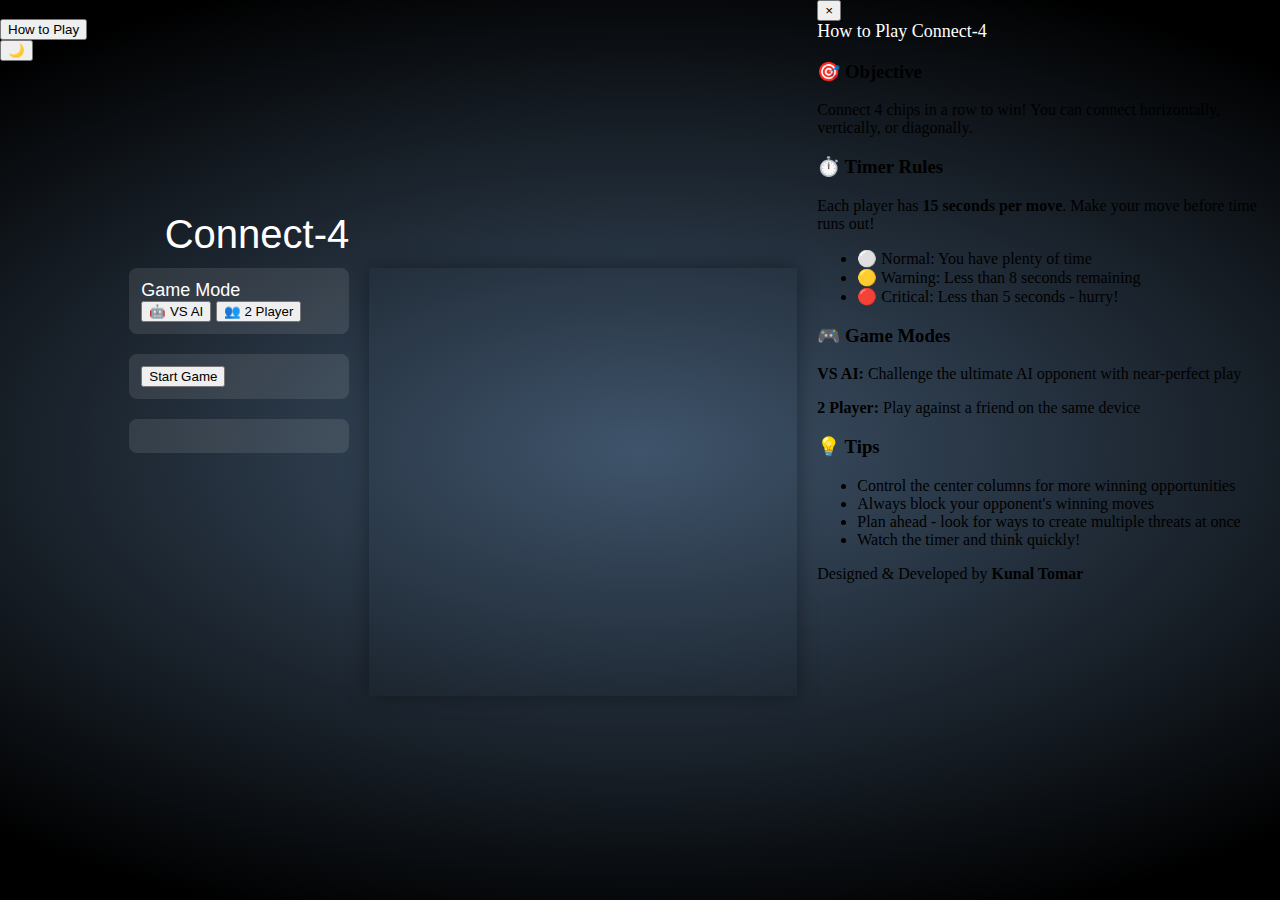
<file: index.html>
<!DOCTYPE html>
<html lang="en">
<head>
    <meta charset="UTF-8">
    <meta name="viewport" content="width=device-width, initial-scale=1.0">
    <title>Connect-4</title>
    <link href="https://fonts.googleapis.com/css2?family=Inter:wght@400;500;600;700&display=swap" rel="stylesheet">
    <link rel="stylesheet" href="Connect-4.css">
</head>
<body>
    <!-- Navigation -->
    <nav class="navbar">
        <div class="nav-brand">Connect-4</div>
        <div class="nav-actions">
            <button class="how-to-play-btn" aria-haspopup="dialog">How to Play</button>
            <button class="theme-toggle" aria-label="Toggle dark/light theme" aria-pressed="true">🌙</button>
        </div>
    </nav>
    <div class = "wrapper">
        <div class = "content">
            <div class = "sidebar">
                <h1>Connect-4</h1>
                
                <!-- Timer Panel (shown during game) -->
                <div class = "panel timer-panel" style="display: none;">
                    <div class = "timer timer-p1" id = "player-timer">
                        <div class = "timer-label">YOU</div>
                        <div class = "timer-value">0:15</div>
                    </div>
                    <div class = "timer timer-p2" id = "ai-timer">
                        <div class = "timer-label">AI</div>
                        <div class = "timer-value">0:15</div>
                    </div>
                </div>
                
                <!-- Game Setup Panel (shown before game) -->
                <div class = "panel setup-panel">
                    <h2>Game Mode</h2>
                    <div class = "mode-select">
                        <button class = "mode-btn selected" data-mode="ai">
                            <span class = "icon">🤖</span>
                            <span>VS AI</span>
                        </button>
                        <button class = "mode-btn" data-mode="2player">
                            <span class = "icon">👥</span>
                            <span>2 Player</span>
                        </button>
                    </div>
                </div>
                
                <div class = "panel start-panel">
                    <button class = "start-button"> Start Game </button>
                </div>
                
                <div class = "panel info">
                    <h2></h2>
                    <div class = "blurb"></div>
                    <div class = "outlook"></div>
                </div>
            </div>
            <div class = "board">
                <div class = "lit-columns">
                    <div></div>
                    <div></div>
                    <div></div>
                    <div></div>
                    <div></div>
                    <div></div>
                    <div></div>
                </div>
                <div class = "lit-cells"></div>
                <div class = "chips"></div>
                <div class = "click-columns">
                    <div></div>
                    <div></div>
                    <div></div>
                    <div></div>
                    <div></div>
                    <div></div>
                    <div></div>
                </div>
            </div>
        </div>
    </div>
    
    <!-- How to Play Modal -->
    <div class="modal-overlay" id="how-to-play-modal">
        <div class="modal" role="dialog" aria-labelledby="modal-title" aria-modal="true">
            <button class="modal-close" aria-label="Close dialog">&times;</button>
            <h2 id="modal-title">How to Play Connect-4</h2>
            <div class="modal-content">
                <h3>🎯 Objective</h3>
                <p>Connect 4 chips in a row to win! You can connect horizontally, vertically, or diagonally.</p>
                
                <h3>⏱️ Timer Rules</h3>
                <p>Each player has <strong>15 seconds per move</strong>. Make your move before time runs out!</p>
                <ul>
                    <li>⚪ Normal: You have plenty of time</li>
                    <li>🟡 Warning: Less than 8 seconds remaining</li>
                    <li>🔴 Critical: Less than 5 seconds - hurry!</li>
                </ul>
                
                <h3>🎮 Game Modes</h3>
                <p><strong>VS AI:</strong> Challenge the ultimate AI opponent with near-perfect play</p>
                <p><strong>2 Player:</strong> Play against a friend on the same device</p>
                
                <h3>💡 Tips</h3>
                <ul>
                    <li>Control the center columns for more winning opportunities</li>
                    <li>Always block your opponent's winning moves</li>
                    <li>Plan ahead - look for ways to create multiple threats at once</li>
                    <li>Watch the timer and think quickly!</li>
                </ul>
            </div>
        </div>
    </div>
    
    <!-- Footer -->
    <footer class="footer">
        <p>Designed & Developed by <strong>Kunal Tomar</strong></p>
    </footer>
    
    <script src="https://ajax.googleapis.com/ajax/libs/jquery/3.1.1/jquery.min.js"></script>
    <script src="index.js"></script>
</body>
</html>
</file>
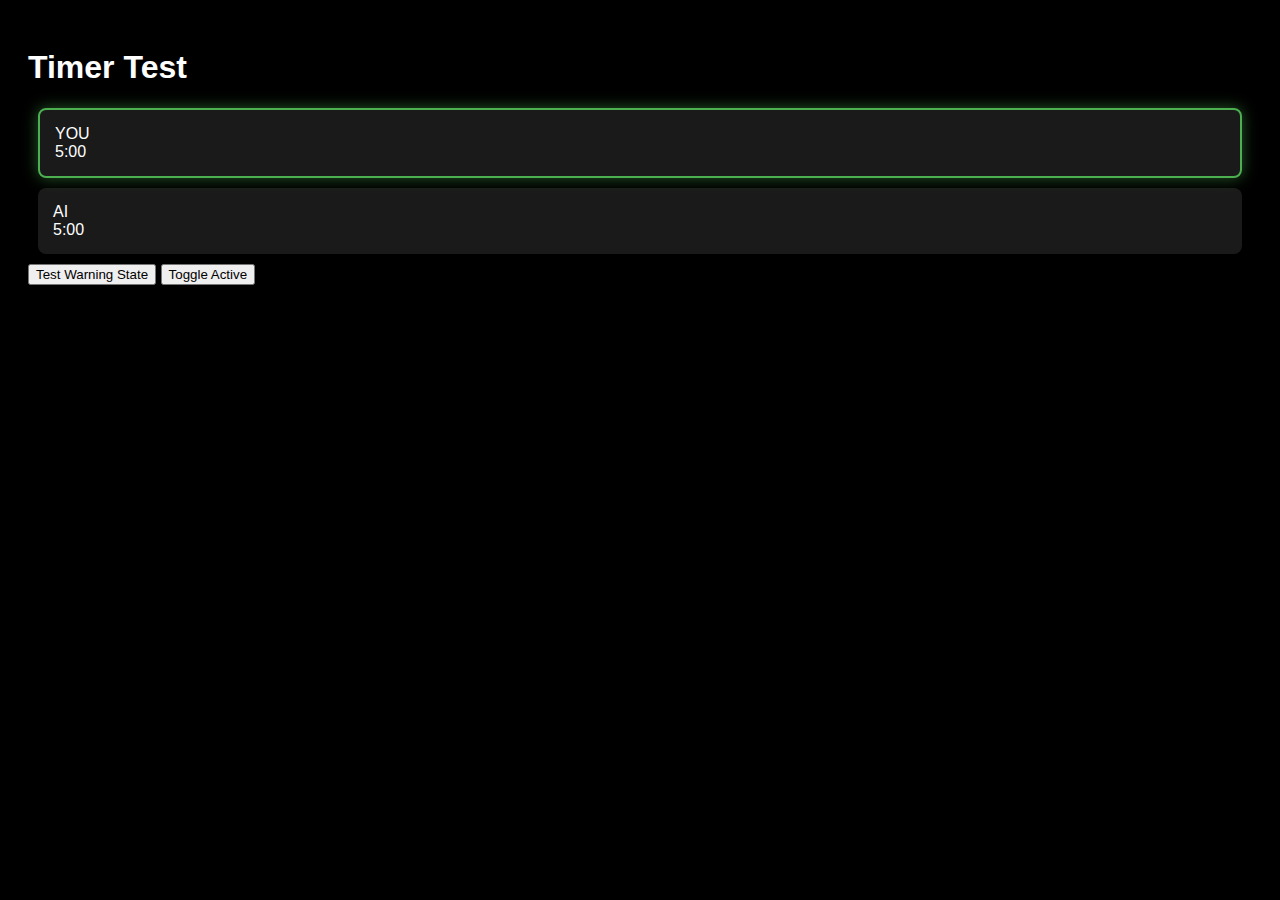
<file: test-timer.html>
<!DOCTYPE html>
<html>
<head>
    <title>Timer Test</title>
    <style>
        body { background: #000; color: #fff; font-family: sans-serif; padding: 20px; }
        .timer { background: rgba(255,255,255,0.1); padding: 15px; margin: 10px; border-radius: 8px; }
        .timer.active { border: 2px solid #4CAF50; box-shadow: 0 0 15px rgba(76, 175, 80, 0.5); }
        .timer.warning { border: 2px solid #f44336; animation: pulse 1s infinite; }
        @keyframes pulse { 0%, 100% { opacity: 1; } 50% { opacity: 0.6; } }
    </style>
</head>
<body>
    <h1>Timer Test</h1>
    <div id="player-timer" class="timer active">
        <div>YOU</div>
        <div class="timer-value">5:00</div>
    </div>
    <div id="ai-timer" class="timer">
        <div>AI</div>
        <div class="timer-value">5:00</div>
    </div>
    <button onclick="testWarning()">Test Warning State</button>
    <button onclick="testActive()">Toggle Active</button>
    <script>
        function testWarning() {
            document.getElementById('player-timer').classList.add('warning');
        }
        function testActive() {
            document.getElementById('player-timer').classList.toggle('active');
            document.getElementById('ai-timer').classList.toggle('active');
        }
    </script>
</body>
</html>
</file>
<file: Connect-4.css>
html {
    display: table;
    width: 100%;
    height: 100%;
}

body {
    display: table-row;
    background: #000 radial-gradient(1000px 500px, #3f546b, #000);
}

.wrapper {
    display: table-cell;
    vertical-align: middle;
    text-align: center;
}

.content {
    display: inline-block;
    width: 668px;
    margin: 0 auto;
    padding: 10px 20px;
}

.sidebar {
    float: left;
    margin-right: 20px;
    width: 220px;
    text-align: left;
    font-family: "Doppio One", sans-serif;
    color: #ccc;
}

h1,
h2 {
    color: #fff;
    margin: 0;
    font-weight: normal;
}

h1 {
    height: 68px;
    line-height: 68px;
    font-size: 40px;
    text-align: right;
}

h2 {
    font-size: 18px;
}

.panel {
    padding: 12px;
    margin-bottom: 20px;
    background-color: rgba(255, 255, 255, 0.1);
    border-radius: 8px;
}

/* Game Mode Selector */
.mode-options {
    overflow: hidden;
    margin: 15px -5px 0;
    display: flex;
    gap: 10px;
}

.mode-options div {
    flex: 1;
}

.mode-options input {
    display: none;
}

.mode-options label {
    display: block;
    padding: 8px 12px;
    background-color: #444;
    border: solid 2px #666;
    border-radius: 8px;
    color: #999;
    text-align: center;
    cursor: pointer;
    transition: all 0.2s ease;
    font-size: 14px;
}

.mode-options label:hover {
    background-color: #555;
    border-color: #888;
}

.mode-options input:checked+label {
    color: #fff;
    background-color: #593f6b;
    border-color: #fff;
    cursor: default;
}

/* Hide difficulty in 2-player mode */
.dif.hidden {
    display: none;
}

/* Start button outside panels */
.start {
    margin-bottom: 20px;
}

.freeze .mode,
.freeze .dif,
.freeze .start {
    display: none;
}

.dif-options {
    clear: both;
    overflow: hidden;
    margin: 20px -7px 0;
}

.dif-options div {
    float: left;
    width: 20%;
}

.dif-options input {
    display: none;
}

.dif-options input:checked+label {
    color: #fff;
    background-color: #593f6b;
    border-color: #fff;
    cursor: default;
}

.dif-options label {
    display: block;
    margin: 0 auto;
    width: 24px;
    height: 24px;
    background-color: #666;
    border: solid 2px #ccc;
    border-radius: 8px;
    color: #999;
    text-align: center;
    line-height: 24px;
    cursor: pointer;
}

.freeze .dif-options input:not(:checked)+label {
    font-size: 0;
    margin: 7px auto;
    width: 10px;
    height: 10px;
    border-radius: 4px;
    color: transparent;
    line-height: 10px;
    cursor: default;
    transition: .2s
}

.start {
    margin-top: 20px;
}

.start button {
    display: block;
    width: 100%;
    padding: 2px 12px 4px;
    font-family: inherit;
    font-size: 24px;
    border: solid 2px #ccc;
    border-radius: 8px;
    background-color: #593f6b;
    color: #fff;
    cursor: pointer;
}

.start button:focus {
    outline: none;
}

.freeze .start {
    display: none;
}

.info div {
    margin-top: 10px;
}

/* Timer Styles */
.timer-container {
    margin-top: 15px;
    padding: 10px;
    background: rgba(0, 0, 0, 0.3);
    border-radius: 8px;
    text-align: center;
    display: none;
}

.timer-container.active {
    display: block;
}

.timer-label {
    font-size: 12px;
    color: #999;
    text-transform: uppercase;
    letter-spacing: 1px;
    margin-bottom: 5px;
}

.timer-display {
    font-size: 36px;
    font-weight: bold;
    color: #fff;
    line-height: 1;
}

.timer-display.warning {
    color: #ff6b6b;
    animation: pulse 0.5s ease-in-out infinite;
}

.timer-bar {
    margin-top: 8px;
    height: 6px;
    background: rgba(255, 255, 255, 0.2);
    border-radius: 3px;
    overflow: hidden;
}

.timer-fill {
    height: 100%;
    background: linear-gradient(90deg, #593f6b, #8b5fbf);
    border-radius: 3px;
    transition: width 0.1s linear;
    width: 100%;
}

.timer-fill.warning {
    background: linear-gradient(90deg, #ff6b6b, #ff4757);
}

@keyframes pulse {

    0%,
    100% {
        opacity: 1;
    }

    50% {
        opacity: 0.6;
    }
}

.board {
    position: relative;
    float: left;
    width: 428px;
    height: 428px;
    margin-top: 68px;
    background-image: url("https://s3-us-west-2.amazonaws.com/s.cdpn.io/77020/board.png");
    box-shadow: 0 0 20px 0 rgba(0, 0, 0, 0.4);
}

.lit-columns,
.lit-cells,
.chips,
.click-columns {
    position: absolute;
    width: 428px;
    height: 428px;
}

.lit-columns div {
    float: left;
    width: 60px;
    height: 426px;
    margin: 1px 0 1px 1px;
    transition: background-color 0.1s;
}

.lit-columns .lit {
    background-color: rgba(255, 255, 255, 0.1);
    transition: background-color 0.1s;
}

.lit-cells div {
    position: absolute;
    width: 60px;
    height: 60px;
    background-color: rgba(255, 255, 255, 0.3);
}

.chips div {
    position: absolute;
    width: 60px;
    height: 60px;
    -webkit-backface-visibility: hidden;
    backface-visibility: hidden;
}

.chips .p1 {
    background-image: url("https://s3-us-west-2.amazonaws.com/s.cdpn.io/77020/p1-chip.png");
}

.chips .p2 {
    background-image: url("https://s3-us-west-2.amazonaws.com/s.cdpn.io/77020/p2-chip.png");
}

.chips .cursor {
    bottom: 428px;
    transition: left 0.1s ease-out;
}

.chips .dropped {
    transition: bottom ease-in;
    animation: bounce 0.3s;
}

.click-columns div {
    float: left;
    width: 61px;
    height: 428px;
}

.click-columns div:first-child {
    padding-left: 1px;
}

.click-columns .hover {
    cursor: pointer;
}

@keyframes bounce {
    0% {
        animation-timing-function: ease-out;
        transform: translateY(0);
    }

    30% {
        animation-timing-function: ease-in;
        transform: translateY(-40px);
    }

    60% {
        animation-timing-function: ease-out;
        transform: translateY(0);
    }

    80% {
        animation-timing-function: ease-in;
        transform: translateY(-10px);
    }

    100% {
        animation-timing-function: ease-out;
        transform: translateY(0);
    }
}
</file>
